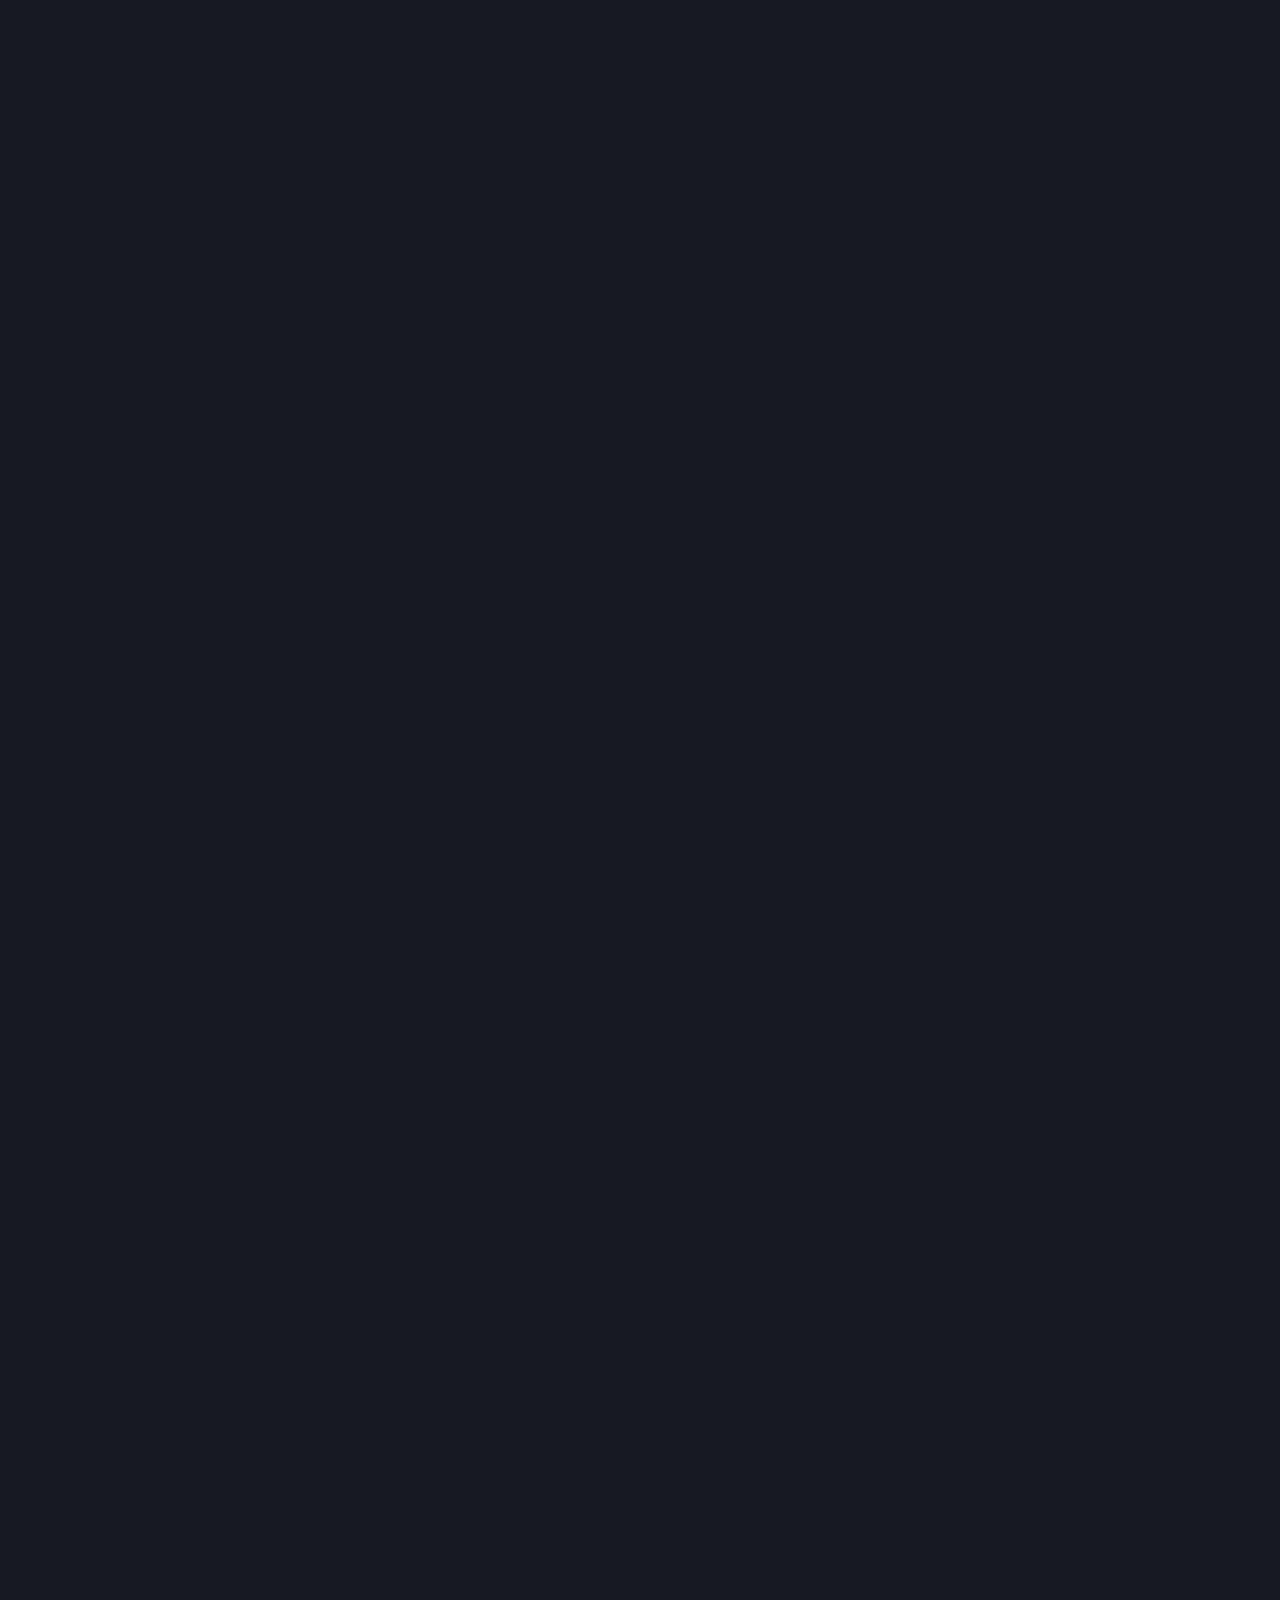
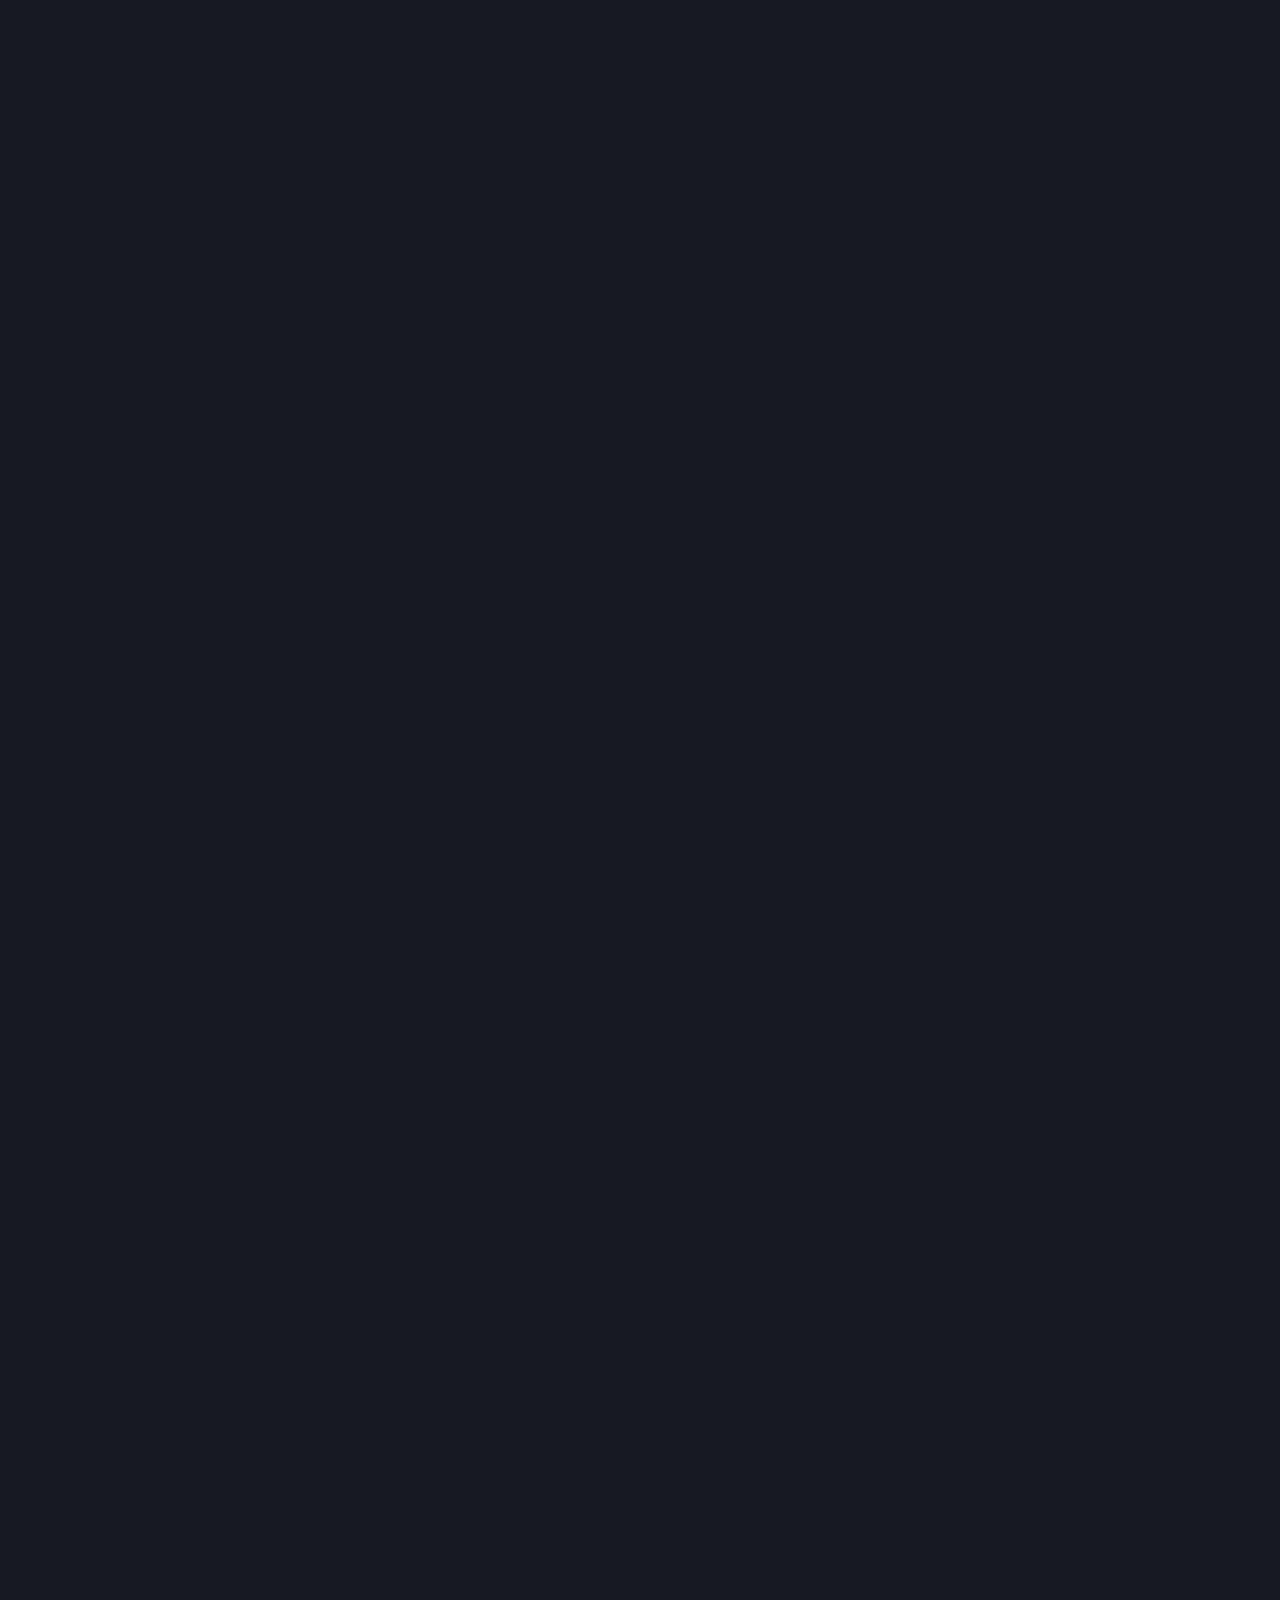
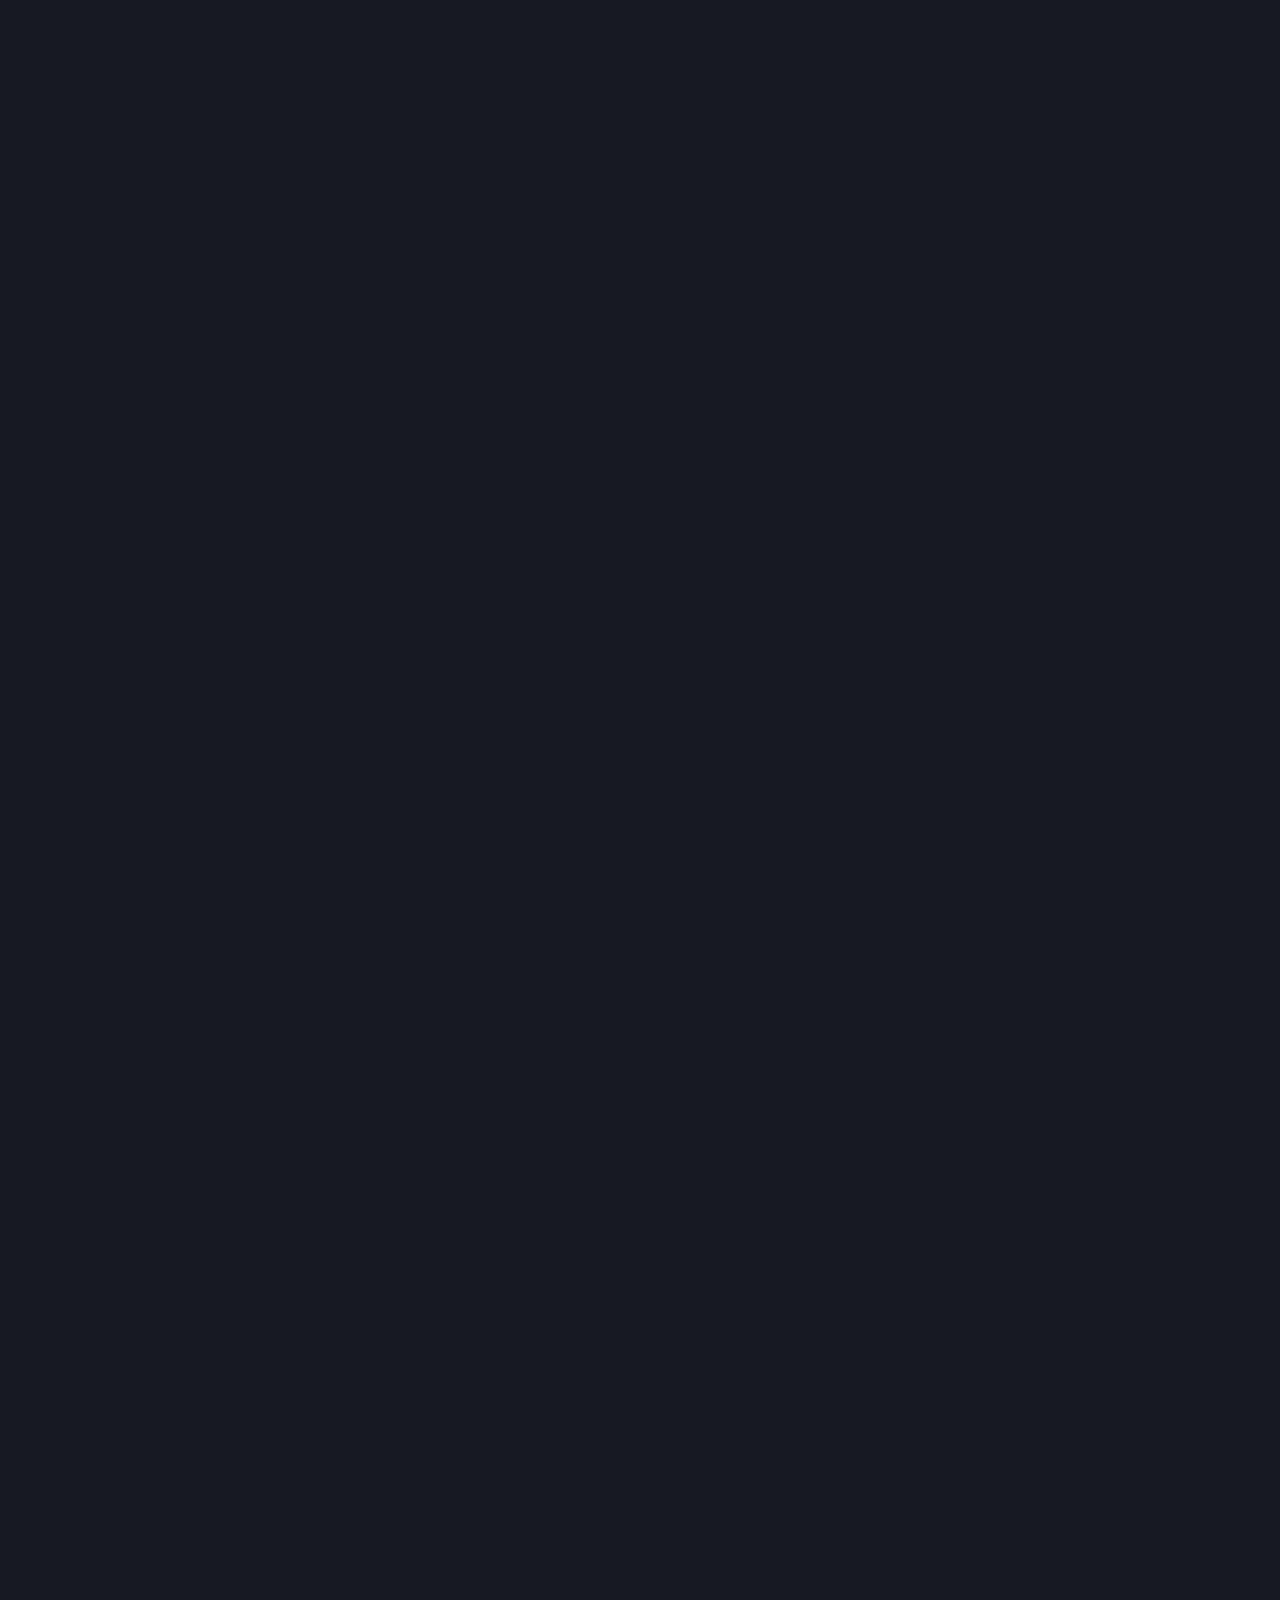
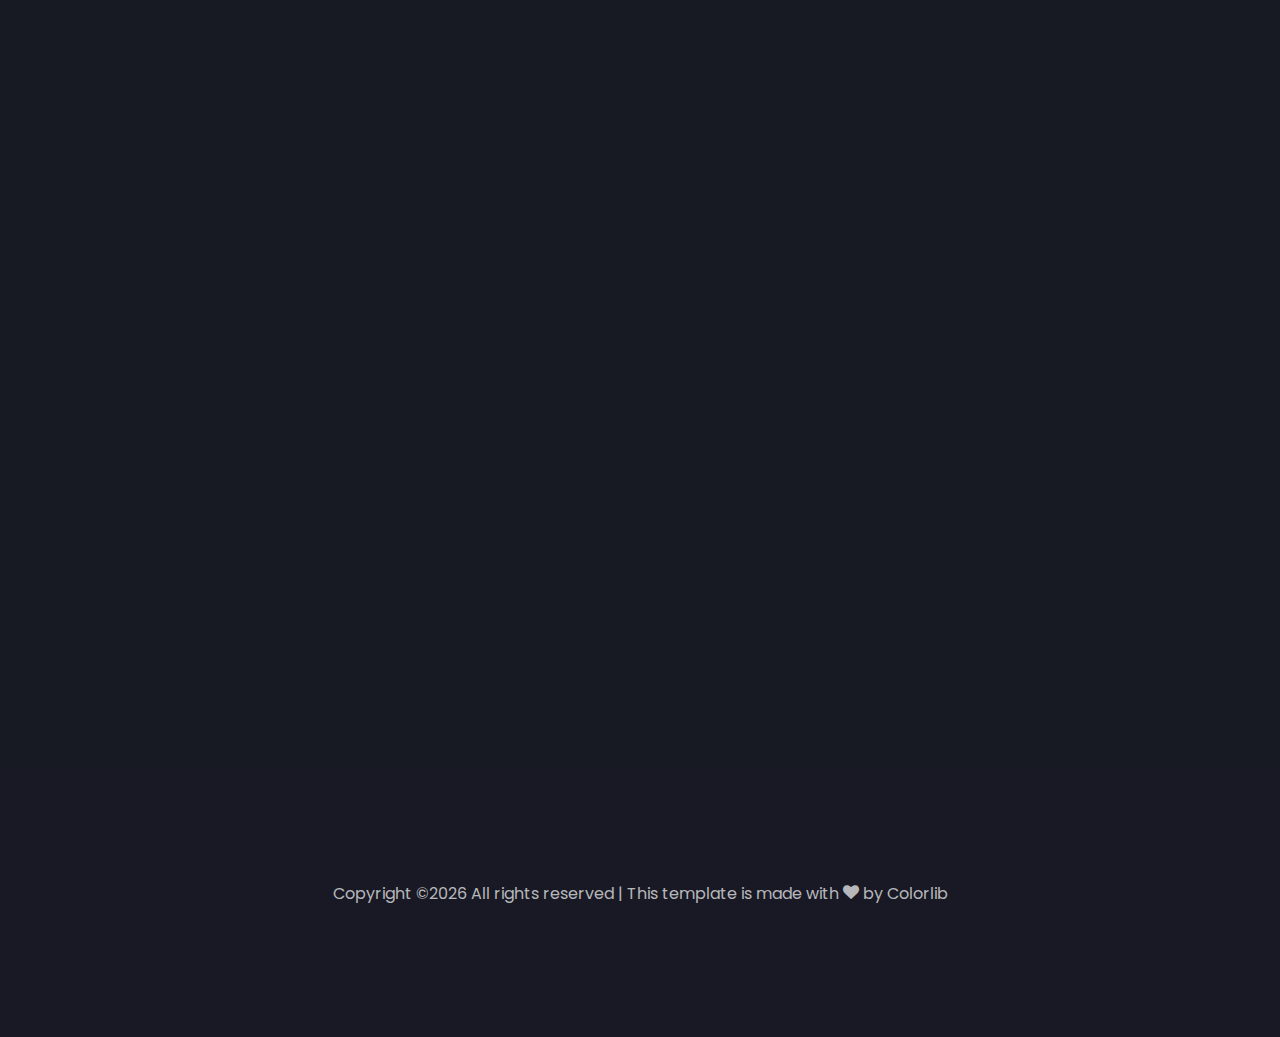
<file: index.html>
<!DOCTYPE html>
<html lang="en">

<head>
	<title>Badik Irfandi</title>
	<meta charset="utf-8">
	<meta name="viewport" content="width=device-width, initial-scale=1, shrink-to-fit=no">

	<link href="https://fonts.googleapis.com/css?family=Poppins:100,200,300,400,500,600,700,800,900" rel="stylesheet">


	<link rel="stylesheet" href="https://irfanfandi.github.io/css/open-iconic-bootstrap.min.css">
	<link rel="stylesheet" href="https://irfanfandi.github.io/css/animate.css">

	<link rel="stylesheet" href="https://irfanfandi.github.io/css/owl.carousel.min.css">
	<link rel="stylesheet" href="https://irfanfandi.github.io/css/owl.theme.default.min.css">
	<link rel="stylesheet" href="https://irfanfandi.github.io/css/magnific-popup.css">

	<link rel="stylesheet" href="https://irfanfandi.github.io/css/aos.css">

	<link rel="stylesheet" href="https://irfanfandi.github.io/css/ionicons.min.css">

	<link rel="stylesheet" href="https://irfanfandi.github.io/css/flaticon.css">
	<link rel="stylesheet" href="https://irfanfandi.github.io/css/icomoon.css">
	<link rel="stylesheet" href="https://irfanfandi.github.io/css/style.css">
	<style>
		@media (max-width: 768px) {
			.carousel-inner .carousel-item>div {
				display: none;
			}

			.carousel-inner .carousel-item>div:first-child {
				display: block;
			}
		}

		.carousel-inner .carousel-item.active,
		.carousel-inner .carousel-item-next,
		.carousel-inner .carousel-item-prev {
			display: flex;
		}

		/* display 3 */
		@media (min-width: 768px) {

			.carousel-inner .carousel-item-right.active,
			.carousel-inner .carousel-item-next {
				transform: translateX(33.333%);
			}

			.carousel-inner .carousel-item-left.active,
			.carousel-inner .carousel-item-prev {
				transform: translateX(-33.333%);
			}
		}

		.carousel-inner .carousel-item-right,
		.carousel-inner .carousel-item-left {
			transform: translateX(0);
		}

		.card-body {
			height: 400px;
		}
	</style>
</head>

<body  style="background: #171923;">


	<section id="home-section" class="hero">
		<div class="home-slider  owl-carousel">
			<div class="slider-item ">
				<div class="overlay"></div>
				<div class="container">
					<div class="row d-md-flex no-gutters slider-text align-items-end">
						<!-- <div class="one-third js-fullheight order-md-last img">
							<div class="overlay"></div>
						</div> -->
						<div class="one-forth d-flex  align-items-center ftco-animate"
							data-scrollax=" properties: { translateY: '70%' }">
							<div class="text">
								<span class="subheading">Hello!</span>
								<h1 class="mb-4 mt-3">I'm <span>Fandi</span></h1>
								<h2 class="mb-4 typewrite" data-period="2000"
									data-type='[ "I am Web Develop.", "I am Mobile Develop.", "I Love Design.", "I Love to Develop." ]'>
								</h2>
								<p><a href="#about-section" class="btn btn-primary py-3 px-4">Click me</a> </p>
							</div>
						</div>


					</div>
				</div>
			</div>

		</div>
	</section>

	<section class="ftco-about img ftco-section ftco-no-pb ftco-animate" id="about-section">
		<div class="container">
			<div class="row d-flex">
				<div class="col-md-6 col-lg-5 d-flex">
					<!-- <div class="img-about img d-flex align-items-stretch">
						<div class="overlay"></div>
						<div class="img d-flex align-self-stretch align-items-center w-50 h-50" style="background-image:url(images/avatar.jpeg);border-radius: 50%;">
						</div>
					</div> -->
				</div>
				<div class="col-md-6 col-lg-7 pl-lg-5 pb-5">
					<div class="row justify-content-start pb-3">
						<div class="col-md-12 heading-section ftco-animate">
							<h1 class="big">About</h1>
							<h2 class="mb-4">About Me</h2>
							<p>Ordinary people who have very high Dreams..</p>
							<ul class="about-info mt-4 px-md-0 px-2">
								<li class="d-flex"><span>Name:</span> <span>Badik Irfandi</span></li>
								<li class="d-flex"><span>Date of birth:</span> <span>Desember 17, 1995</span></li>
								<li class="d-flex"><span>Address:</span> <span>Kletek RT 17 RW 07, Taman-Sidoarjo</span>
								</li>
								<li class="d-flex"><span>Zip code:</span> <span>61257</span></li>
								<li class="d-flex"><span>Email:</span> <span>irfanfandi38@gmail.com</span></li>
								<!-- <li class="d-flex"><span>Phone: </span> <span>+62-88228455435</span></li> -->
							</ul>
						</div>
					</div>
					<div class="counter-wrap ftco-animate d-flex mt-md-3">
						<!-- <div class="text">
              	<p class="mb-4">
	                <span class="number" data-number="120">0</span>
	                <span>Project complete</span>
                </p>
                <p><a href="https://irfanfandi.github.io/#" class="btn btn-primary py-3 px-3">Download CV</a></p>
              </div> -->
					</div>
				</div>
			</div>
		</div>
	</section>

	<section class="ftco-section ftco-no-pb ftco-animate" id="resume-section">
		<div class="container">
			<div class="row justify-content-center pb-5">
				<div class="col-md-10 heading-section text-center ftco-animate">
					<h1 class="big big-2">Resume</h1>
					<h2 class="mb-4">Resume</h2>
				</div>
			</div>
			<div class="row">
				<div class="col-md-3">
					<div class="resume-wrap ftco-animate">
						<span class="date">2016 - 2018</span>
						<h2>IT Support Specialist</h2>
						<span class="position">PT. BPR MITRA CEMAWIS MANDIRI</span>
						<p class="mt-4">
							<li>System Analyst</li>
							<li>Systems Programmer / Software Engineer</li>
							<li>Database Administrator</li>
							<li>IT Executive</li>
							<li>IT Administrator</li>
							<li>Network Administrator</li>
							<li>Troubleshoot Hardware, Software And Network</li>
					</div>
				</div>
				<div class="col-md-3">
					<div class="resume-wrap ftco-animate">
						<span class="date">2018 - 2019</span>
						<h2>Web Applicatian Development</h2>
						<span class="position">PT. PROGRAM INTEGRA</span>
						<p class="mt-4">
							<li>Flow design</li>
							<li>Creat Database And Flow Database</li>
							<li>Fullstack Development</li>
							<li>Maintain and update web application</li>
							<li>Development Core Business</li>
							<li>Tester</li>
					</div>
				</div>
				<div class="col-md-3">
					<div class="resume-wrap ftco-animate">
						<span class="date">2019 - 2021</span>
						<h2>Web Applicatian Development</h2>
						<span class="position">PT. MAZABUTA ALT CORPORINDO</span>
						<p class="mt-4">
							<li>Flow design</li>
							<li>Creat Database And Flow Database</li>
							<li>Fullstack Development</li>
							<li>Maintain and update web application</li>
							<li>Development Core Business</li>
							<li>Tester</li>
					</div>
				</div>
				<div class="col-md-3">
					<div class="resume-wrap ftco-animate">
						<span class="date">2021 - Now</span>
						<h2>Web Applicatian Development</h2>
						<span class="position">PT. DWI SINERGI SAKTI</span>
						<p class="mt-4">
							<li>Fullstack Development (ReactJS & Mongodb Realm)</li>
							<li>Maintain and update web application</li>
					</div>
				</div>
			</div>
		</div>
	</section>

	<section class="ftco-section ftco-animate" id="services-section">
		<div class="container">
			<div class="row justify-content-center py-5 mt-5">
				<div class="col-md-12 heading-section text-center ftco-animate">
					<h1 class="big big-2">Services</h1>
					<h2 class="mb-4">Services</h2>
					<p>Always trying to give the best Results</p>
				</div>
			</div>
			<div class="row">
				<div class="col-md-4 text-center d-flex ftco-animate">
					<a href="https://irfanfandi.github.io/#" class="services-1">
						<span class="icon">
							<i class="flaticon-analysis"></i>
						</span>
						<div class="desc">
							<h3 class="mb-5">Web Design</h3>
						</div>
					</a>
				</div>
				<div class="col-md-4 text-center d-flex ftco-animate">
					<a href="https://irfanfandi.github.io/#" class="services-1">
						<span class="icon">
							<i class="flaticon-ideas"></i>
						</span>
						<div class="desc">
							<h3 class="mb-5">Web Development</h3>
						</div>
					</a>
				</div>

				<div class="col-md-4 text-center d-flex ftco-animate">
					<a href="https://irfanfandi.github.io/#" class="services-1">
						<span class="icon">
							<i class="flaticon-analysis"></i>
						</span>
						<div class="desc">
							<h3 class="mb-5">Mobile Development</h3>
						</div>
					</a>
				</div>
			</div>
		</div>
	</section>

	<!-- <section class="ftco-animate" id="skills-section">
		<div class="container text-center my-3">
			<div class="row justify-content-center pb-5">
				<div class="col-md-12 heading-section text-center ftco-animate">
					<h1 class="big big-2">Daily Work</h1>
					<h2 class="mb-4">Daily Work Mobile Devolopment</h2>
				</div>
			</div>
			<div class="row mx-auto my-auto">
				<div id="recipeCarousel2" class="carousel slide w-100" data-ride="carousel">
					<div class="carousel-inner w-100" role="listbox">
					<div class="carousel-item  active">
							<div class="col-md-4">
									<iframe width="100%" height="330" src="https://www.youtube.com/embed/pO0GeKtjfVs">
									</iframe>
							</div>
						</div>
						<div class="carousel-item ">
							<div class="col-md-4">
									<iframe width="100%" height="330" src="https://www.youtube.com/embed/m9yUmJvHlTQ">
									</iframe>
							</div>
						</div>
						<div class="carousel-item ">
							<div class="col-md-4">
									<iframe width="100%" height="330" src="https://www.youtube.com/embed/viXiNDE5_u4">
									</iframe>
							</div>
						</div>
						<div class="carousel-item ">
							<div class="col-md-4">
									<iframe width="100%" height="330" src="https://www.youtube.com/embed/E82LljLkDho">
									</iframe>
							</div>
						</div>
						<div class="carousel-item ">
							<div class="col-md-4">
									<iframe width="100%" height="330" src="https://www.youtube.com/embed/FGl-2KeJbgM">
									</iframe>
							</div>
						</div>
						<div class="carousel-item ">
							<div class="col-md-4">
									<iframe width="100%" height="330" src="https://www.youtube.com/embed/ihVwAclpiGc">
									</iframe>
							</div>
						</div>

					<a class="carousel-control-prev w-auto" href="#recipeCarousel2" role="button" data-slide="prev">
						<span class="carousel-control-prev-icon bg-dark border  rounded-circle"
							aria-hidden="true"></span>
						<span class="sr-only">Previous</span>
					</a>
					<a class="carousel-control-next w-auto" href="#recipeCarousel2" role="button" data-slide="next">
						<span class="carousel-control-next-icon bg-dark border  rounded-circle"
							aria-hidden="true"></span>
						<span class="sr-only">Next</span>
					</a>
				</div>
			</div>
		</div>
	</section> -->


	<section class="ftco-section ftco-animate" id="skills-section">
		<div class="container">
			<div class="row justify-content-center pb-5">
				<div class="col-md-12 heading-section text-center ftco-animate">
					<h1 class="big big-2">Skills</h1>
					<h2 class="mb-4">My Skills</h2>
					<p>Happy learning about new Things</p>
				</div>
			</div>
			<div class="row">
				<div class="col-md-6 animate-box">
					<div class="progress-wrap ftco-animate">
						<h3>PHP</h3>
						<div class="progress" style="background:#ffffff;">
							<div class="progress-bar color-1" role="progressbar" aria-valuenow="90" aria-valuemin="0"
								aria-valuemax="100" style="width:90%">
								<span>90%</span>
							</div>
						</div>
					</div>
				</div>
				<!-- <div class="col-md-6 animate-box">
					<div class="progress-wrap ftco-animate">
						<h3>Javascript ES6</h3>
						<div class="progress" style="background:#ffffff;">
							<div class="progress-bar color-2" role="progressbar" aria-valuenow="85" aria-valuemin="0"
								aria-valuemax="100" style="width:85%">
								<span>85%</span>
							</div>
						</div>
					</div>
				</div>
				<div class="col-md-6 animate-box">
					<div class="progress-wrap ftco-animate">
						<h3>HTML5</h3>
						<div class="progress" style="background:#ffffff;">
							<div class="progress-bar color-3" role="progressbar" aria-valuenow="95" aria-valuemin="0"
								aria-valuemax="100" style="width:95%">
								<span>95%</span>
							</div>
						</div>
					</div>
				</div> -->
				<!-- <div class="col-md-6 animate-box">
					<div class="progress-wrap ftco-animate">
						<h3>CSS3</h3>
						<div class="progress" style="background:#ffffff;">
							<div class="progress-bar color-4" role="progressbar" aria-valuenow="90" aria-valuemin="0"
								aria-valuemax="100" style="width:90%">
								<span>90%</span>
							</div>
						</div>
					</div>
				</div> -->
				<!-- <div class="col-md-6 animate-box">
					<div class="progress-wrap ftco-animate">
						<h3>Codeigniter</h3>
						<div class="progress" style="background:#ffffff;">
							<div class="progress-bar color-5" role="progressbar" aria-valuenow="95" aria-valuemin="0"
								aria-valuemax="100" style="width:95%">
								<span>95%</span>
							</div>
						</div>
					</div>
				</div> -->
				<!-- <div class="col-md-6 animate-box">
					<div class="progress-wrap ftco-animate">
						<h3>Laravel</h3>
						<div class="progress" style="background:#ffffff;">
							<div class="progress-bar color-5" role="progressbar" aria-valuenow="95" aria-valuemin="0"
								aria-valuemax="100" style="width:95%">
								<span>95%</span>
							</div>
						</div>
					</div>
				</div> -->
				<div class="col-md-6 animate-box">
					<div class="progress-wrap ftco-animate">
						<h3>NodeJS</h3>
						<div class="progress" style="background:#ffffff;">
							<div class="progress-bar color-6" role="progressbar" aria-valuenow="90" aria-valuemin="0"
								aria-valuemax="100" style="width:90%">
								<span>90%</span>
							</div>
						</div>
					</div>
				</div>
				<div class="col-md-6 animate-box">
					<div class="progress-wrap ftco-animate">
						<h3>ReactJS</h3>
						<div class="progress" style="background:#ffffff;">
							<div class="progress-bar color-6" role="progressbar" aria-valuenow="90" aria-valuemin="0"
								aria-valuemax="100" style="width:90%">
								<span>90%</span>
							</div>
						</div>
					</div>
				</div>
				<div class="col-md-6 animate-box">
					<div class="progress-wrap ftco-animate">
						<h3>React Native</h3>
						<div class="progress" style="background:#ffffff;">
							<div class="progress-bar color-6" role="progressbar" aria-valuenow="90" aria-valuemin="0"
								aria-valuemax="100" style="width:90%">
								<span>90%</span>
							</div>
						</div>
					</div>
				</div>

				<div class="col-md-6 animate-box">
					<div class="progress-wrap ftco-animate">
						<h3>VueJS</h3>
						<div class="progress" style="background:#ffffff;">
							<div class="progress-bar color-6" role="progressbar" aria-valuenow="85" aria-valuemin="0"
								aria-valuemax="100" style="width:85%">
								<span>85%</span>
							</div>
						</div>
					</div>
				</div>


			</div>
		</div>
	</section>

	<section class="ftco-animate" id="skills-section">
		<div class="container text-center my-3">
			<div class="row justify-content-center pb-5">
				<div class="col-md-12 heading-section text-center ftco-animate">
					<h1 class="big big-2">Our Projects</h1>
					<h2 class="mb-4">Our Projects</h2>
				</div>
			</div>
			<div class="row mx-auto my-auto">
				<div id="recipeCarousel" class="carousel slide w-100" data-ride="carousel">
					<div class="carousel-inner w-100" role="listbox">
						<div class="carousel-item active">
							<div class="col-md-4">
								<div class="card card-body">
									<img class="img-fluid" src="https://irfanfandi.github.io/images/conve.png"><br>
									<h6 style="color: black;">Mobile Application </h6>
									<a style="color: black;">Pembuatan Mobile Application Conve, aplikasi konser live streaming yang memudahkan penonton dalam membeli tiket & menikmati konser secara online.</a>
								</div>
							</div>
						</div>
						<div class="carousel-item">
							<div class="col-md-4">
								<div class="card card-body">
									<img class="img-fluid" src="https://irfanfandi.github.io/images/wastecolections.png"><br>
									<h6 style="color: black;">Mobile Application </h6>
									<a style="color: black;">Pembuatan Mobile Application Waste Collection, yang berguna untuk memonitoring pengambilan sampah secara modern.</a>
								</div>
							</div>
						</div>
						<div class="carousel-item">
							<div class="col-md-4">
								<div class="card card-body">
									<img class="img-fluid" src="https://irfanfandi.github.io/images/askrida.png"><br>
									<h6 style="color: black;">Mobile Application</h6>
									<a style="color: black;">Pembuatan Mobile Application Askrida, yang berguna untuk memonitoring nasabah asuransi.</a>
								</div>
							</div>
						</div>
						<div class="carousel-item">
							<div class="col-md-4">
								<div class="card card-body">
									<img class="img-fluid" src="https://irfanfandi.github.io/images/faskeskia.png"><br>
									<h6 style="color: black;">Mobile Application</h6>
									<a style="color: black;">Pembuatan Mobile Application Faskes Kia, yang berguna untuk memonitoring pasien ibu hamil, program kb dan kesehatan anak.</a>
								</div>
							</div>
						</div>
						<div class="carousel-item">
							<div class="col-md-4">
								<div class="card card-body">
									<img class="img-fluid" src="https://irfanfandi.github.io/images/pam.png"><br>
									<h6 style="color: black;">Mobile Application</h6>
									<a style="color: black;">Pembuatan Mobile Application Pam Cigarowo, yang berguna untuk memonitoring tagihan air pelanggan dan keuangan perusahaan.</a>
								</div>
							</div>
						</div>
						<div class="carousel-item">
							<div class="col-md-4">
								<div class="card card-body">
									<img class="img-fluid" src="https://irfanfandi.github.io/images/siapabi.png"><br>
									<h6 style="color: black;">Web Marketplace</h6>
									<a style="color: black;">Pembuatan Web Marketplace. <a style="color: '#ffbd39';" href="http://siapabi.com/">siapabi.com</a></a>
								</div>
							</div>
						</div>

						<div class="carousel-item">
							<div class="col-md-4">
								<div class="card card-body">
									<img class="img-fluid" src="https://irfanfandi.github.io/images/autentrip.png"><br>
									<h6 style="color: black;">Web Application</h6>
									<a style="color: black;">Pembuatan Web Appliction media sosial. <a style="color: '#ffbd39';" href="https://autentrip.com/">autentrip.com</a></a>
								</div>
							</div>
						</div>

						<div class="carousel-item">
							<div class="col-md-4">
								<div class="card card-body">
									<img class="img-fluid" src="https://irfanfandi.github.io/images/groen.png"><br>
									<h6 style="color: black;">Website</h6>
									<a style="color: black;">Pembuatan Website company profile. <a style="color: '#ffbd39';" href="https://groen-machine.netlify.app/">groen-machine.com</a></a>
								</div>
							</div>
						</div>
						<div class="carousel-item">
							<div class="col-md-4">
								<div class="card card-body">
									<img class="img-fluid" src="https://irfanfandi.github.io/images/project-9.jpg"><br>
									<h6 style="color: black;">Web Application</h6>
									<a style="color: black;">Pembuatan Web Appliction kuis online yang memudahkan dosen untuk memberikan kuis dan nilai kepada mahasiswa secara otomatis.</a>
								</div>
							</div>
						</div>
						<div class="carousel-item">
							<div class="col-md-4">
								<div class="card card-body">
									<img class="img-fluid" src="https://irfanfandi.github.io/images/project-10.jpg"><br>
									<h6 style="color: black;">Website</h6>
									<a style="color: black;">Pembuatan Website Desain Stempel yang memudahkan pelanggan untuk membuat desain stempel sendiri dan melakukan pembelian. <a style="color: '#ffbd39';" href="https://desainstample.id/">desainstample.id</a></a>
								</div>
							</div>
						</div>
						<div class="carousel-item">
							<div class="col-md-4">
								<div class="card card-body">
									<img class="img-fluid" src="https://irfanfandi.github.io/images/project-8.jpg"><br>
									<h6 style="color: black;">Web Application</h6>
									<a style="color: black;">Pembuatan Web Application Parkir Online yang membantu orang untuk reservasi tempat parkir yang telah di sediakan oleh admin.</a>
								</div>
							</div>
						</div>
						<div class="carousel-item">
							<div class="col-md-4">
								<div class="card card-body">
									<img class="img-fluid" src="https://irfanfandi.github.io/images/project-7.jpg"><br>
									<h6 style="color: black;">Website</h6>
									<a style="color: black;">Pembuatan Website Undangan Online sebuah platform untuk membuat undangan pernikahan online.</a>
								</div>
							</div>
						</div>
						<div class="carousel-item">
							<div class="col-md-4">
								<div class="card card-body">
									<img class="img-fluid" src="https://irfanfandi.github.io/images/project-1.jpg"><br>
									<h6 style="color: black;">Web e-commerce</h6>
									<a style="color: black;">Pembuatan Web e-commerce yang memudahkan dalam memberi
										informasi dan penjualan produk online</a>
								</div>
							</div>
						</div>
						<div class="carousel-item">
							<div class="col-md-4">
								<div class="card card-body">
									<img class="img-fluid" src="https://irfanfandi.github.io/images/project-2.jpg"><br>
									<h6 style="color: black;">Web Application</h6>
									<a style="color: black;">Ikut terlibat dalam pembuatan Web Application HR yang
										memudahkan karyawan untuk berkomunikasi ke hrd dan atasan seperti cuti, expense,
										sppd dll</a>
								</div>
							</div>
						</div>
						<div class="carousel-item">
							<div class="col-md-4">
								<div class="card card-body">
									<img class="img-fluid" src="https://irfanfandi.github.io/images/project-3.jpg"><br>
									<h6 style="color: black;">Web Application</h6>
									<a style="color: black;">Pembutan Web Application My Service untuk memudahkan dalam
										mengelolah data customer yang akan dan telah service mesin.</a>
								</div>
							</div>
						</div>
						<div class="carousel-item">
							<div class="col-md-4">
								<div class="card card-body">
									<img class="img-fluid" src="https://irfanfandi.github.io/images/project-5.jpg"><br>
									<h6 style="color: black;">Web Application</h6>
									<a style="color: black;">Ikut terlibat dalam pembuatan Web Application CRM memberi
										informasi terkait aktifitas sales.</a>
								</div>
							</div>
						</div>
						<div class="carousel-item">
							<div class="col-md-4">
								<div class="card card-body">
									<img class="img-fluid" src="https://irfanfandi.github.io/images/project-6.jpg"><br>
									<h6 style="color: black;">Web Application</h6>
									<a style="color: black;"> Ikut terlibat dalam pembuatan application Payroll untuk
										memudahkan dalam mengelolah absensi, gaji, pph21, bonus, lembur dll.</a>
								</div>
							</div>
						</div>
					</div>
					<a class="carousel-control-prev w-auto" href="#recipeCarousel" role="button" data-slide="prev">
						<span class="carousel-control-prev-icon bg-dark border  rounded-circle"
							aria-hidden="true"></span>
						<span class="sr-only">Previous</span>
					</a>
					<a class="carousel-control-next w-auto" href="#recipeCarousel" role="button" data-slide="next">
						<span class="carousel-control-next-icon bg-dark border  rounded-circle"
							aria-hidden="true"></span>
						<span class="sr-only">Next</span>
					</a>
				</div>
			</div>
		</div>
	</section>


	<section class="ftco-section contact-section ftco-no-pb ftco-animate" id="contact-section">
		<div class="container">
			<div class="row justify-content-center mb-5 pb-3">
				<div class="col-md-7 heading-section text-center ftco-animate">
					<h1 class="big big-2">Contact</h1>
					<h2 class="mb-4">Contact Me</h2>
				</div>
			</div>

			<div class="row d-flex contact-info mb-5">
				<div class="col-md-6 col-lg-4 col-sm-3 d-flex ftco-animate">
					<div class="align-self-stretch box p-4 text-center">
						<div class="icon d-flex align-items-center justify-content-center">
							<span class="icon-map-signs"></span>
						</div>
						<h3 class="mb-4">Address</h3>
						<a href="https://goo.gl/maps/QGAjS38fH5bgBT9j7">Kletek RT 17 RW 07, Taman-Sidoarjo</a>
					</div>
				</div>
				<div class="col-md-6 col-lg-4 col-sm-3 d-flex ftco-animate">
					<div class="align-self-stretch box p-4 text-center">
						<div class="icon d-flex align-items-center justify-content-center">
							<span class="icon-paper-plane"></span>
						</div>
						<h3 class="mb-4">Email Address</h3>
						<a href="https://irfanfandi.github.io/mailto:irfanfandi38@gmail.com">irfanfandi38@gmail.com</a>
					</div>
				</div>
				<div class="col-md-6 col-lg-4 col-sm-3 d-flex ftco-animate">
					<div class="align-self-stretch box p-4 text-center">
						<div class="icon d-flex align-items-center justify-content-center">
							<span class="icon-instagram"></span>
						</div>
						<h3 class="mb-4">Instagram</h3>
						<a href="https://www.instagram.com/badik_irfandi/">@badik_irfandi</a>
					</div>
				</div>
				<div class="col-md-6 col-lg-4 col-sm-3 d-flex ftco-animate">
					<div class="align-self-stretch box p-4 text-center">
						<div class="icon d-flex align-items-center justify-content-center">
							<span class="icon-linkedin"></span>
						</div>
						<h3 class="mb-4">Linkedin</h3>
						<a href="https://www.linkedin.com/in/badik-irfandi-8a1209147/">Badik Irfandi</a>
					</div>
				</div>
				<div class="col-md-6 col-lg-4 col-sm-3 d-flex ftco-animate">
					<div class="align-self-stretch box p-4 text-center">
						<div class="icon d-flex align-items-center justify-content-center">
							<span class="icon-youtube"></span>
						</div>
						<h3 class="mb-4">Youtube</h3>
						<a href="https://www.youtube.com/channel/UCeifzMyEzxw08pFWPUBvr-w">Badik Irfandi</a>
					</div>
				</div>

			</div>

			<div class="row no-gutters block-9">
				<div class="col-md-12 order-md-last d-flex">
					<form action="#" class="bg-light p-4 p-md-5 contact-form">
						<div class="form-group">
							<input type="text" class="form-control" placeholder="Your Name">
						</div>
						<div class="form-group">
							<input type="text" class="form-control" placeholder="Your Email">
						</div>
						<div class="form-group">
							<input type="text" class="form-control" placeholder="Subject">
						</div>
						<div class="form-group">
							<textarea name="" id="" cols="30" rows="7" class="form-control"
								placeholder="Message"></textarea>
						</div>
						<div class="form-group">
							<input type="submit" value="Send Message" class="btn btn-primary py-3 px-5">
						</div>
					</form>

				</div>

			</div>
		</div>
	</section>


	<footer class="ftco-footer ftco-section" style="background:#181924;">
		<div class="container">
			<div class="row">
				<div class="col-md-12 text-center">

					<p>
						Copyright &copy;<script>
							document.write(new Date().getFullYear());
						</script> All rights reserved | This template is made with <i class="icon-heart color-danger"
							aria-hidden="true"></i> by <a href="https://irfanfandi.github.io/https://colorlib.com"
							target="_blank">Colorlib</a>
					</p>
				</div>
			</div>
		</div>
	</footer>



	<!-- loader -->
	<div id="ftco-loader" class="show fullscreen"><svg class="circular" width="48px" height="48px">
			<circle class="path-bg" cx="24" cy="24" r="22" fill="none" stroke-width="4" stroke="#eeeeee" />
			<circle class="path" cx="24" cy="24" r="22" fill="none" stroke-width="4" stroke-miterlimit="10"
				stroke="#F96D00" /></svg></div>

	<script src="https://irfanfandi.github.io/js/jquery.min.js"></script>
	<script src="https://irfanfandi.github.io/js/jquery-migrate-3.0.1.min.js"></script>
	<script src="https://irfanfandi.github.io/js/popper.min.js"></script>
	<script src="https://irfanfandi.github.io/js/bootstrap.min.js"></script>
	<script src="https://irfanfandi.github.io/js/jquery.easing.1.3.js"></script>
	<script src="https://irfanfandi.github.io/js/jquery.waypoints.min.js"></script>
	<script src="https://irfanfandi.github.io/js/jquery.stellar.min.js"></script>
	<script src="https://irfanfandi.github.io/js/owl.carousel.min.js"></script>
	<script src="https://irfanfandi.github.io/js/jquery.magnific-popup.min.js"></script>
	<script src="https://irfanfandi.github.io/js/aos.js"></script>
	<script src="https://irfanfandi.github.io/js/jquery.animateNumber.min.js"></script>
	<script src="https://irfanfandi.github.io/js/scrollax.min.js"></script>

	<script src="https://irfanfandi.github.io/js/main.js"></script>
	<script src="https://code.jquery.com/jquery-3.2.1.slim.min.js"
		integrity="sha384-KJ3o2DKtIkvYIK3UENzmM7KCkRr/rE9/Qpg6aAZGJwFDMVNA/GpGFF93hXpG5KkN" crossorigin="anonymous">
	</script>
	<script src="https://cdnjs.cloudflare.com/ajax/libs/popper.js/1.12.9/umd/popper.min.js"
		integrity="sha384-ApNbgh9B+Y1QKtv3Rn7W3mgPxhU9K/ScQsAP7hUibX39j7fakFPskvXusvfa0b4Q" crossorigin="anonymous">
	</script>
	<script src="https://maxcdn.bootstrapcdn.com/bootstrap/4.0.0/js/bootstrap.min.js"
		integrity="sha384-JZR6Spejh4U02d8jOt6vLEHfe/JQGiRRSQQxSfFWpi1MquVdAyjUar5+76PVCmYl" crossorigin="anonymous">
	</script>

	<script>
		// TYPE WRITING
		var TxtType = function (el, toRotate, period) {
			this.toRotate = toRotate;
			this.el = el;
			this.loopNum = 0;
			this.period = parseInt(period, 10) || 2000;
			this.txt = '';
			this.tick();
			this.isDeleting = false;
		};

		TxtType.prototype.tick = function () {
			var i = this.loopNum % this.toRotate.length;
			var fullTxt = this.toRotate[i];

			if (this.isDeleting) {
				this.txt = fullTxt.substring(0, this.txt.length - 1);
			} else {
				this.txt = fullTxt.substring(0, this.txt.length + 1);
			}

			this.el.innerHTML = '<span class="wrap">' + this.txt + '</span>';

			var that = this;
			var delta = 200 - Math.random() * 100;

			if (this.isDeleting) {
				delta /= 2;
			}

			if (!this.isDeleting && this.txt === fullTxt) {
				delta = this.period;
				this.isDeleting = true;
			} else if (this.isDeleting && this.txt === '') {
				this.isDeleting = false;
				this.loopNum++;
				delta = 500;
			}

			setTimeout(function () {
				that.tick();
			}, delta);
		};

		window.onload = function () {
			var elements = document.getElementsByClassName('typewrite');
			for (var i = 0; i < elements.length; i++) {
				var toRotate = elements[i].getAttribute('data-type');
				var period = elements[i].getAttribute('data-period');
				if (toRotate) {
					new TxtType(elements[i], JSON.parse(toRotate), period);
				}
			}
			// INJECT CSS
			var css = document.createElement("style");
			css.type = "text/css";
			css.innerHTML = ".typewrite > .wrap { border-right: 0.08em solid #fff}";
			document.body.appendChild(css);
		};

		// CARD SLIDE
		$('#recipeCarousel').carousel({
			interval: 8000
		})

		$('.carousel .carousel-item').each(function () {
			var minPerSlide = 3;
			var next = $(this).next();
			if (!next.length) {
				next = $(this).siblings(':first');
			}
			next.children(':first-child').clone().appendTo($(this));

			for (var i = 0; i < minPerSlide; i++) {
				next = next.next();
				if (!next.length) {
					next = $(this).siblings(':first');
				}

				next.children(':first-child').clone().appendTo($(this));
			}
		});

		// CARD SLIDE2
		$('#recipeCarousel2').carousel({
			interval: 5000
		})
	</script>

</body>

</html>
</file>
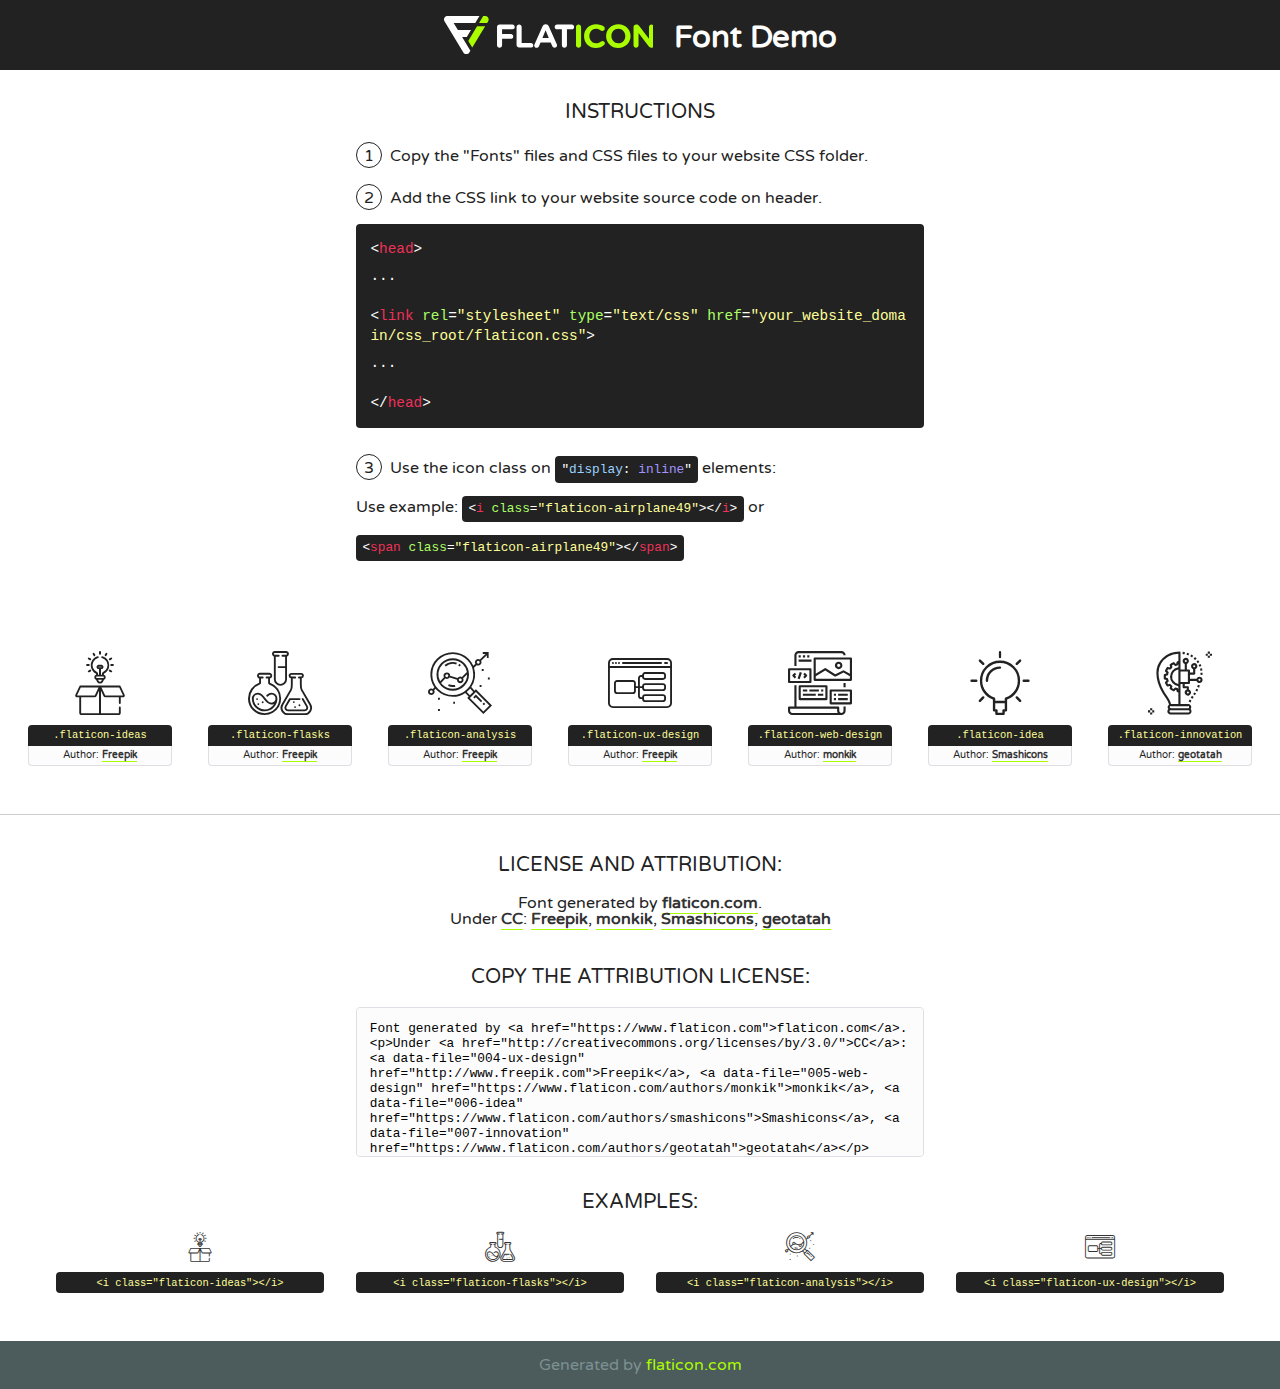
<file: fonts/flaticon/font/flaticon.html>
<!DOCTYPE html>
<!--
  Flaticon icon font: Flaticon
  Creation date: 20/03/2019 02:18
-->
<html>
<!DOCTYPE html>
<html>

<head>
    <title>Flaticon WebFont</title>
    <link href="http://fonts.googleapis.com/css?family=Varela+Round" rel="stylesheet" type="text/css" />
    <link rel="stylesheet" type="text/css" href="flaticon.css">
    <meta charset="UTF-8">
    <style>
    html, body, div, span, applet, object, iframe,
    h1, h2, h3, h4, h5, h6, p, blockquote, pre,
    a, abbr, acronym, address, big, cite, code,
    del, dfn, em, img, ins, kbd, q, s, samp,
    small, strike, strong, sub, sup, tt, var,
    b, u, i, center,
    dl, dt, dd, ol, ul, li,
    fieldset, form, label, legend,
    table, caption, tbody, tfoot, thead, tr, th, td,
    article, aside, canvas, details, embed, 
    figure, figcaption, footer, header, hgroup, 
    menu, nav, output, ruby, section, summary,
    time, mark, audio, video {
        margin: 0;
        padding: 0;
        border: 0;
        font-size: 100%;
        font: inherit;
        vertical-align: baseline;
    }
    /* HTML5 display-role reset for older browsers */
    article, aside, details, figcaption, figure, 
    footer, header, hgroup, menu, nav, section {
        display: block;
    }
    body {
        line-height: 1;
    }
    ol, ul {
        list-style: none;
    }
    blockquote, q {
        quotes: none;
    }
    blockquote:before, blockquote:after,
    q:before, q:after {
        content: '';
        content: none;
    }
    table {
        border-collapse: collapse;
        border-spacing: 0;
    }
    body {
        font-family: 'Varela Round', Helvetica, Arial, sans-serif;
        font-size: 16px;
        color: #222;
    }
    a {
        color: #333;
        border-bottom: 1px solid #a9fd00;
        font-weight: bold;
        text-decoration: none;
    }
    * {
        -moz-box-sizing: border-box;
        -webkit-box-sizing: border-box;
        box-sizing: border-box;
        margin: 0;
        padding: 0;
    }
    [class^="flaticon-"]:before, [class*=" flaticon-"]:before, [class^="flaticon-"]:after, [class*=" flaticon-"]:after {
        font-family: Flaticon;
        font-size: 30px;
        font-style: normal;
        margin-left: 20px;
        color: #333;
    }
    .wrapper {
        max-width: 600px;
        margin: auto;
        padding: 0 1em;
    }
    .title {
        font-size: 1.25em;
        text-align: center;
        margin-bottom: 1em;
        text-transform: uppercase;
    }
    header {
        text-align: center;
        background-color: #222;
        color: #fff;
        padding: 1em;
    }
    header .logo {
        width: 210px;
        height: 38px;
        display: inline-block;
        vertical-align: middle;
        margin-right: 1em;
        border: none;
    }
    header strong {
        font-size: 1.95em;
        font-weight: bold;
        vertical-align: middle;
        margin-top: 5px;
        display: inline-block;
    }
    .demo {
        margin: 2em auto;
        line-height: 1.25em;
    }
    .demo ul li {
        margin-bottom: 1em;
    }
    .demo ul li .num {
        color: #222;
        border-radius: 20px;
        display: inline-block;
        width: 26px;
        padding: 3px;
        height: 26px;
        text-align: center;
        margin-right: 0.5em;
        border: 1px solid #222;
    }
    .demo ul li code {
        background-color: #222;
        border-radius: 4px;
        padding: 0.25em 0.5em;
        display: inline-block;
        color: #fff;
        font-family: Consolas,Monaco,Lucida Console,Liberation Mono,DejaVu Sans Mono,Bitstream Vera Sans Mono,Courier New, monospace;
        font-weight: lighter;
        margin-top: 1em;
        font-size: 0.8em;
        word-break: break-all;
    }
    .demo ul li code.big {
        padding: 1em;
        font-size: 0.9em;
    }
    .demo ul li code .red {
        color: #EF3159;
    }
    .demo ul li code .green {
        color: #ACFF65;
    }
    .demo ul li code .yellow {
        color: #FFFF99;
    }
    .demo ul li code .blue {
        color: #99D3FF;
    }
    .demo ul li code .purple {
        color: #A295FF;
    }
    .demo ul li code .dots {
        margin-top: 0.5em;
        display: block;
    }
    #glyphs {
        border-bottom: 1px solid #ccc;
        padding: 2em 0;
        text-align: center;
    }
    .glyph {
        display: inline-block;
        width: 9em;
        margin: 1em;
        text-align: center;
        vertical-align: top;
        background: #FFF;
    }
    .glyph .glyph-icon {
        padding: 10px;
        display: block;
        font-family:"Flaticon";
        font-size: 64px;
        line-height: 1;
    }
    .glyph .glyph-icon:before {
        font-size: 64px;
        color: #222;
        margin-left: 0;
    }
    .class-name {
        font-size: 0.65em;
        background-color: #222;
        color: #fff;
        border-radius: 4px 4px 0 0;
        padding: 0.5em;
        color: #FFFF99;
        font-family: Consolas,Monaco,Lucida Console,Liberation Mono,DejaVu Sans Mono,Bitstream Vera Sans Mono,Courier New, monospace;
    }
    .author-name {
        font-size: 0.6em;
        background-color: #fcfcfd;
        border: 1px solid #DEDEE4;
        border-top: 0;
        border-radius: 0 0 4px 4px;
        padding: 0.5em;
    }
    .class-name:last-child {
        font-size: 10px;
        color:#888;
    }
    .class-name:last-child a {
        font-size: 10px;
        color:#555;
    }
    .class-name:last-child a:hover {
        color:#a9fd00;
    }
    .glyph > input {
        display: block;
        width: 100px;
        margin: 5px auto;
        text-align: center;
        font-size: 12px;
        cursor: text;
    }
    .glyph > input.icon-input {
        font-family:"Flaticon";
        font-size: 16px;
        margin-bottom: 10px;
    }
    .attribution .title {
        margin-top: 2em;
    }
    .attribution textarea {
        background-color: #fcfcfd;
        padding: 1em;
        border: none;
        box-shadow: none;
        border: 1px solid #DEDEE4;
        border-radius: 4px;
        resize: none;
        width: 100%;
        height: 150px;
        font-size: 0.8em;
        font-family: Consolas,Monaco,Lucida Console,Liberation Mono,DejaVu Sans Mono,Bitstream Vera Sans Mono,Courier New, monospace;
        -webkit-appearance: none;
    }
    .iconsuse {
        margin: 2em auto;
        text-align: center;
        max-width: 1200px;
    }
    .iconsuse:after {
        content: '';
        display: table;
        clear: both;
    }
    .iconsuse .image {
        float: left;
        width: 25%;
        padding: 0 1em;
    }
    .iconsuse .image p {
        margin-bottom: 1em;
    }
    .iconsuse .image span {
        display: block;
        font-size: 0.65em;
        background-color: #222;
        color: #fff;
        border-radius: 4px;
        padding: 0.5em;
        color: #FFFF99;
        margin-top: 1em;
        font-family: Consolas,Monaco,Lucida Console,Liberation Mono,DejaVu Sans Mono,Bitstream Vera Sans Mono,Courier New, monospace;
    }
    #footer {
        text-align: center;
        background-color: #4C5B5C;
        color: #7c9192;
        padding: 1em;
    }
    #footer a {
        border: none;
        color: #a9fd00;
        font-weight: normal;
    }
    @media (max-width: 960px) {
        .iconsuse .image {
            width: 50%;
        }
    }
    @media (max-width: 560px) {
        .iconsuse .image {
            width: 100%;
        }
    }
    </style>
</head>

<body class="characters-off">

    <header>
        <a href="https://www.flaticon.com" target="_blank" class="logo">
            <svg version="1.1" xmlns="http://www.w3.org/2000/svg" xmlns:xlink="http://www.w3.org/1999/xlink" xmlns:a="http://ns.adobe.com/AdobeSVGViewerExtensions/3.0/" viewBox="0 0 560.875 102.036" enable-background="new 0 0 560.875 102.036" xml:space="preserve">
                <defs>
                </defs>
                <g>
                    <g class="letters">
                        <path fill="#ffffff" d="M141.596,29.675c0-3.777,2.985-6.767,6.764-6.767h34.438c3.426,0,6.15,2.728,6.15,6.15
                        c0,3.43-2.724,6.149-6.15,6.149h-27.674v13.091h23.719c3.429,0,6.151,2.724,6.151,6.15c0,3.43-2.723,6.149-6.151,6.149h-23.719
                        v17.574c0,3.773-2.986,6.761-6.764,6.761c-3.779,0-6.764-2.989-6.764-6.761V29.675z"></path>
                        <path fill="#ffffff" d="M193.844,29.149c0-3.781,2.985-6.767,6.764-6.767c3.776,0,6.763,2.985,6.763,6.767v42.957h25.039
                        c3.426,0,6.149,2.726,6.149,6.153c0,3.425-2.723,6.15-6.149,6.15h-31.802c-3.779,0-6.764-2.986-6.764-6.768V29.149z"></path>
                        <path fill="#ffffff" d="M241.891,75.71l21.438-48.407c1.492-3.341,4.215-5.357,7.906-5.357h0.792
                        c3.686,0,6.323,2.017,7.815,5.357l21.439,48.407c0.436,0.967,0.701,1.845,0.701,2.723c0,3.602-2.809,6.501-6.414,6.501
                        c-3.161,0-5.269-1.845-6.499-4.655l-4.132-9.661h-27.059l-4.301,10.102c-1.144,2.631-3.426,4.214-6.237,4.214
                        c-3.517,0-6.24-2.81-6.24-6.325C241.1,77.64,241.451,76.677,241.891,75.71z M279.932,58.666l-8.521-20.297l-8.526,20.297H279.932
                        z"></path>
                        <path fill="#ffffff" d="M314.864,35.387H301.86c-3.429,0-6.239-2.813-6.239-6.238c0-3.429,2.811-6.24,6.239-6.24h39.533
                        c3.426,0,6.237,2.811,6.237,6.24c0,3.425-2.811,6.238-6.237,6.238h-13.001v42.785c0,3.773-2.99,6.761-6.764,6.761
                        c-3.779,0-6.764-2.989-6.764-6.761V35.387z"></path>
                        <path fill="#A9FD00" d="M352.615,29.149c0-3.781,2.985-6.767,6.767-6.767c3.774,0,6.761,2.985,6.761,6.767v49.024
                        c0,3.773-2.987,6.761-6.761,6.761c-3.781,0-6.767-2.989-6.767-6.761V29.149z"></path>
                        <path fill="#A9FD00" d="M374.132,53.836v-0.179c0-17.481,13.178-31.801,32.065-31.801c9.22,0,15.459,2.458,20.557,6.238
                        c1.402,1.054,2.637,2.985,2.637,5.357c0,3.692-2.985,6.59-6.681,6.59c-1.845,0-3.071-0.702-4.044-1.319
                        c-3.776-2.813-7.729-4.393-12.562-4.393c-10.364,0-17.831,8.611-17.831,19.154v0.173c0,10.542,7.291,19.329,17.831,19.329
                        c5.715,0,9.492-1.756,13.359-4.834c1.049-0.874,2.458-1.491,4.039-1.491c3.429,0,6.325,2.813,6.325,6.236
                        c0,2.106-1.056,3.78-2.282,4.834c-5.539,4.834-12.036,7.733-21.878,7.733C387.572,85.464,374.132,71.493,374.132,53.836z"></path>
                        <path fill="#A9FD00" d="M433.009,53.836v-0.179c0-17.481,13.79-31.801,32.766-31.801c18.981,0,32.592,14.143,32.592,31.628v0.173
                        c0,17.483-13.785,31.807-32.769,31.807C446.625,85.464,433.009,71.32,433.009,53.836z M484.224,53.836v-0.179
                        c0-10.539-7.725-19.326-18.626-19.326c-10.893,0-18.449,8.611-18.449,19.154v0.173c0,10.542,7.73,19.329,18.626,19.329
                        C476.676,72.986,484.224,64.378,484.224,53.836z"></path>
                        <path fill="#A9FD00" d="M506.233,29.321c0-3.774,2.99-6.763,6.767-6.763h1.401c3.252,0,5.183,1.583,7.029,3.953l26.093,34.265
                        V29.059c0-3.692,2.99-6.677,6.681-6.677c3.683,0,6.671,2.985,6.671,6.677v48.934c0,3.78-2.987,6.765-6.764,6.765h-0.436
                        c-3.257,0-5.188-1.581-7.034-3.953l-27.056-35.492v32.944c0,3.687-2.985,6.676-6.678,6.676c-3.683,0-6.673-2.989-6.673-6.676
                        V29.321z"></path>
                    </g>
                    <g class="insignia">
                        <path fill="#ffffff" d="M48.372,56.137h12.517l11.156-18.537H37.186L25.688,18.539h57.825L94.668,0H9.271
                        C5.925,0,2.842,1.801,1.198,4.716c-1.644,2.907-1.593,6.482,0.134,9.343l50.38,83.501c1.678,2.781,4.689,4.476,7.938,4.476
                        c3.246,0,6.257-1.695,7.935-4.476l2.898-4.804L48.372,56.137z"></path>
                        <g class="i">
                            <path fill="#A9FD00" d="M93.575,18.539h0.031v0.004l21.652,0.004l2.705-4.488c1.727-2.861,1.778-6.436,0.133-9.343
                            C116.454,1.801,113.371,0,110.026,0h-5.294L93.575,18.539z"></path>
                            <polygon fill="#A9FD00" points="88.291,27.356 64.725,66.486 75.519,84.404 109.942,27.356"></polygon>
                        </g>
                    </g>
                </g>
            </svg>
        </a>
        <strong>Font Demo</strong>
    </header>


    <section class="demo wrapper">

        <p class="title">Instructions</p>

        <ul>
            <li>
                <span class="num">1</span>Copy the "Fonts" files and CSS files to your website CSS folder.
            </li>
            <li>
                <span class="num">2</span>Add the CSS link to your website source code on header.
                <code class="big">
                    &lt;<span class="red">head</span>&gt;
                    <br/><span class="dots">...</span>
                    <br/>&lt;<span class="red">link</span> <span class="green">rel</span>=<span class="yellow">"stylesheet"</span> <span class="green">type</span>=<span class="yellow">"text/css"</span> <span class="green">href</span>=<span class="yellow">"your_website_domain/css_root/flaticon.css"</span>&gt;
                    <br/><span class="dots">...</span>
                    <br/>&lt;/<span class="red">head</span>&gt;
                </code>
            </li>

            <li>
                <p>
                    <span class="num">3</span>Use the icon class on <code>"<span class="blue">display</span>:<span class="purple"> inline</span>"</code> elements:
                    <br />
                    Use example: <code>&lt;<span class="red">i</span> <span class="green">class</span>=<span class="yellow">&quot;flaticon-airplane49&quot;</span>&gt;&lt;/<span class="red">i</span>&gt;</code> or <code>&lt;<span class="red">span</span> <span class="green">class</span>=<span class="yellow">&quot;flaticon-airplane49&quot;</span>&gt;&lt;/<span class="red">span</span>&gt;</code>
            </li>
        </ul>

    </section>




   <section id="glyphs">          
    
      
        <div class="glyph"><div class="glyph-icon flaticon-ideas"></div>
            <div class="class-name">.flaticon-ideas</div>
            <div class="author-name">Author: <a data-file="001-ideas" href="http://www.freepik.com">Freepik</a> </div> 
        </div>        
        
        <div class="glyph"><div class="glyph-icon flaticon-flasks"></div>
            <div class="class-name">.flaticon-flasks</div>
            <div class="author-name">Author: <a data-file="002-flasks" href="http://www.freepik.com">Freepik</a> </div> 
        </div>        
        
        <div class="glyph"><div class="glyph-icon flaticon-analysis"></div>
            <div class="class-name">.flaticon-analysis</div>
            <div class="author-name">Author: <a data-file="003-analysis" href="http://www.freepik.com">Freepik</a> </div> 
        </div>        
        
        <div class="glyph"><div class="glyph-icon flaticon-ux-design"></div>
            <div class="class-name">.flaticon-ux-design</div>
            <div class="author-name">Author: <a data-file="004-ux-design" href="http://www.freepik.com">Freepik</a> </div> 
        </div>        
        
        <div class="glyph"><div class="glyph-icon flaticon-web-design"></div>
            <div class="class-name">.flaticon-web-design</div>
            <div class="author-name">Author: <a data-file="005-web-design" href="https://www.flaticon.com/authors/monkik">monkik</a> </div> 
        </div>        
        
        <div class="glyph"><div class="glyph-icon flaticon-idea"></div>
            <div class="class-name">.flaticon-idea</div>
            <div class="author-name">Author: <a data-file="006-idea" href="https://www.flaticon.com/authors/smashicons">Smashicons</a> </div> 
        </div>        
        
        <div class="glyph"><div class="glyph-icon flaticon-innovation"></div>
            <div class="class-name">.flaticon-innovation</div>
            <div class="author-name">Author: <a data-file="007-innovation" href="https://www.flaticon.com/authors/geotatah">geotatah</a> </div> 
        </div>        
        

    </section>



    <section class="attribution wrapper"   style="text-align:center;">

      <div class="title">License and attribution:</div><div class="attrDiv">Font generated by <a href="https://www.flaticon.com">flaticon.com</a>. <div><p>Under <a href="http://creativecommons.org/licenses/by/3.0/">CC</a>: <a data-file="004-ux-design" href="http://www.freepik.com">Freepik</a>, <a data-file="005-web-design" href="https://www.flaticon.com/authors/monkik">monkik</a>, <a data-file="006-idea" href="https://www.flaticon.com/authors/smashicons">Smashicons</a>, <a data-file="007-innovation" href="https://www.flaticon.com/authors/geotatah">geotatah</a></p>  </div>
      </div>
      <div class="title">Copy the Attribution License:</div>

    <textarea onclick="this.focus();this.select();">Font generated by &lt;a href=&quot;https://www.flaticon.com&quot;&gt;flaticon.com&lt;/a&gt;. <p>Under <a href="http://creativecommons.org/licenses/by/3.0/">CC</a>: <a data-file="004-ux-design" href="http://www.freepik.com">Freepik</a>, <a data-file="005-web-design" href="https://www.flaticon.com/authors/monkik">monkik</a>, <a data-file="006-idea" href="https://www.flaticon.com/authors/smashicons">Smashicons</a>, <a data-file="007-innovation" href="https://www.flaticon.com/authors/geotatah">geotatah</a></p>  
     </textarea>

    </section>

    <section class="iconsuse">

          <div class="title">Examples:</div>            
             
            <div class="image">
                <p>
                    <i class="glyph-icon flaticon-ideas"></i> 
                    <span>&lt;i class=&quot;flaticon-ideas&quot;&gt;&lt;/i&gt;</span>
                </p>
            </div>
            
            <div class="image">
                <p>
                    <i class="glyph-icon flaticon-flasks"></i> 
                    <span>&lt;i class=&quot;flaticon-flasks&quot;&gt;&lt;/i&gt;</span>
                </p>
            </div>
            
            <div class="image">
                <p>
                    <i class="glyph-icon flaticon-analysis"></i> 
                    <span>&lt;i class=&quot;flaticon-analysis&quot;&gt;&lt;/i&gt;</span>
                </p>
            </div>
            
            <div class="image">
                <p>
                    <i class="glyph-icon flaticon-ux-design"></i> 
                    <span>&lt;i class=&quot;flaticon-ux-design&quot;&gt;&lt;/i&gt;</span>
                </p>
            </div>
                       
        </div>
                            
    </section>

<div id="footer">
    <div>Generated by <a href="https://www.flaticon.com">flaticon.com</a>
    </div>
</div>



</body>
</html>
</file>
<file: fonts/flaticon/font/flaticon.css>
/*
  	Flaticon icon font: Flaticon
  	Creation date: 20/03/2019 02:18
  	*/

@font-face {
  font-family: "Flaticon";
  src: url("./Flaticon.eot");
  src: url("./Flaticon.eot?#iefix") format("embedded-opentype"),
       url("./Flaticon.woff2") format("woff2"),
       url("./Flaticon.woff") format("woff"),
       url("./Flaticon.ttf") format("truetype"),
       url("./Flaticon.svg#Flaticon") format("svg");
  font-weight: normal;
  font-style: normal;
}

@media screen and (-webkit-min-device-pixel-ratio:0) {
  @font-face {
    font-family: "Flaticon";
    src: url("./Flaticon.svg#Flaticon") format("svg");
  }
}

[class^="flaticon-"]:before, [class*=" flaticon-"]:before,
[class^="flaticon-"]:after, [class*=" flaticon-"]:after {   
  font-family: Flaticon;
        font-size: 20px;
font-style: normal;
margin-left: 20px;
}

.flaticon-ideas:before { content: "\f100"; }
.flaticon-flasks:before { content: "\f101"; }
.flaticon-analysis:before { content: "\f102"; }
.flaticon-ux-design:before { content: "\f103"; }
.flaticon-web-design:before { content: "\f104"; }
.flaticon-idea:before { content: "\f105"; }
.flaticon-innovation:before { content: "\f106"; }
</file>
